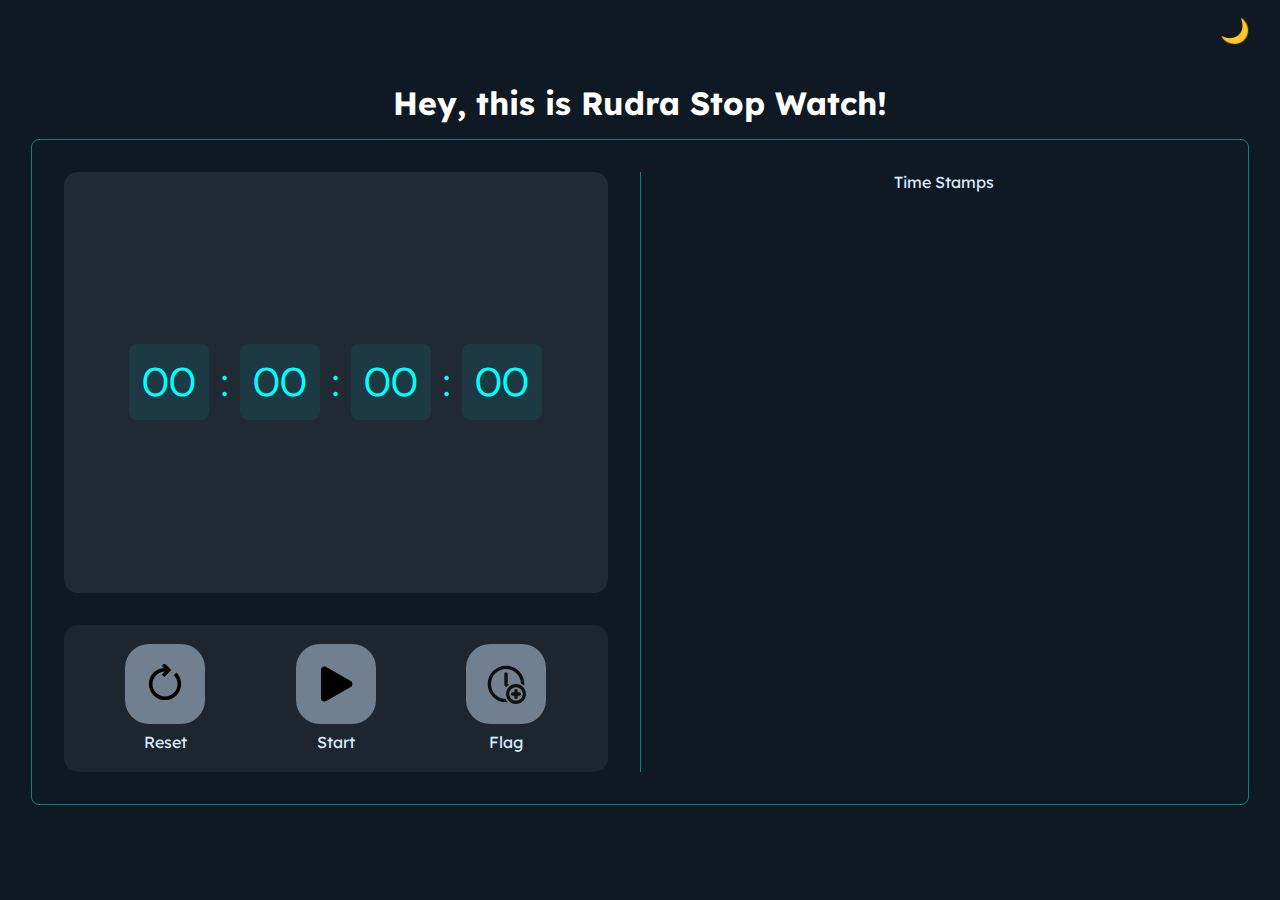
<file: index.html>
<!DOCTYPE html>
<html lang="en">
  <head>
    <meta charset="UTF-8" />
    <meta name="viewport" content="width=device-width, initial-scale=1.0" />
    <title>Rudra Watch</title>
    <link rel="stylesheet" href="style.css" />
    <link rel="preconnect" href="https://fonts.googleapis.com" />
    <link rel="preconnect" href="https://fonts.gstatic.com" crossorigin />
    <link
      href="https://fonts.googleapis.com/css2?family=DM+Sans:ital,opsz,wght@0,9..40,100..1000;1,9..40,100..1000&family=Lexend:wght@100..900&display=swap"
      rel="stylesheet"
    />
    <link rel="shortcut icon" href="./images/favicon.ico" type="image/x-icon">
  </head>
  <body>
    <h1>Hey, this is Rudra Stop Watch!</h1>

    <div class="theme-toggle">
      <button id="theme-btn">🌙</button>
    </div>

    <main>
      <div class="left">
        <div class="watch">
          <div class="clock">
            <div class="time-unit" id="hours">00</div>
            <div class="separator">:</div>
            <div class="time-unit" id="minutes">00</div>
            <div class="separator">:</div>
            <div class="time-unit" id="seconds">00</div>
            <div class="separator">:</div>
            <div class="time-unit" id="milliseconds">00</div>
          </div>
        </div>
        <div class="controls">
            <div class="btn reset-container">
                <img src="./images/reset.svg" alt="reset" >Reset
            </div>
            <div class="btn start-container">
              <img src="./images/start.svg" alt="reset" >
              <span class="btn-text">Start</span>
            </div>
            <div class="btn time-stamp-container">
              <img src="./images/time.svg" alt="reset" >Flag
            </div>
        </div>
      </div>

      <div class="v_line"></div>

      <div class="right">
        <span>Time Stamps</span>
        <div class="time-stamp-list">
        </div>
      </div>
    </main>

    <script src="script.js"></script>
  </body>
</html>
</file>
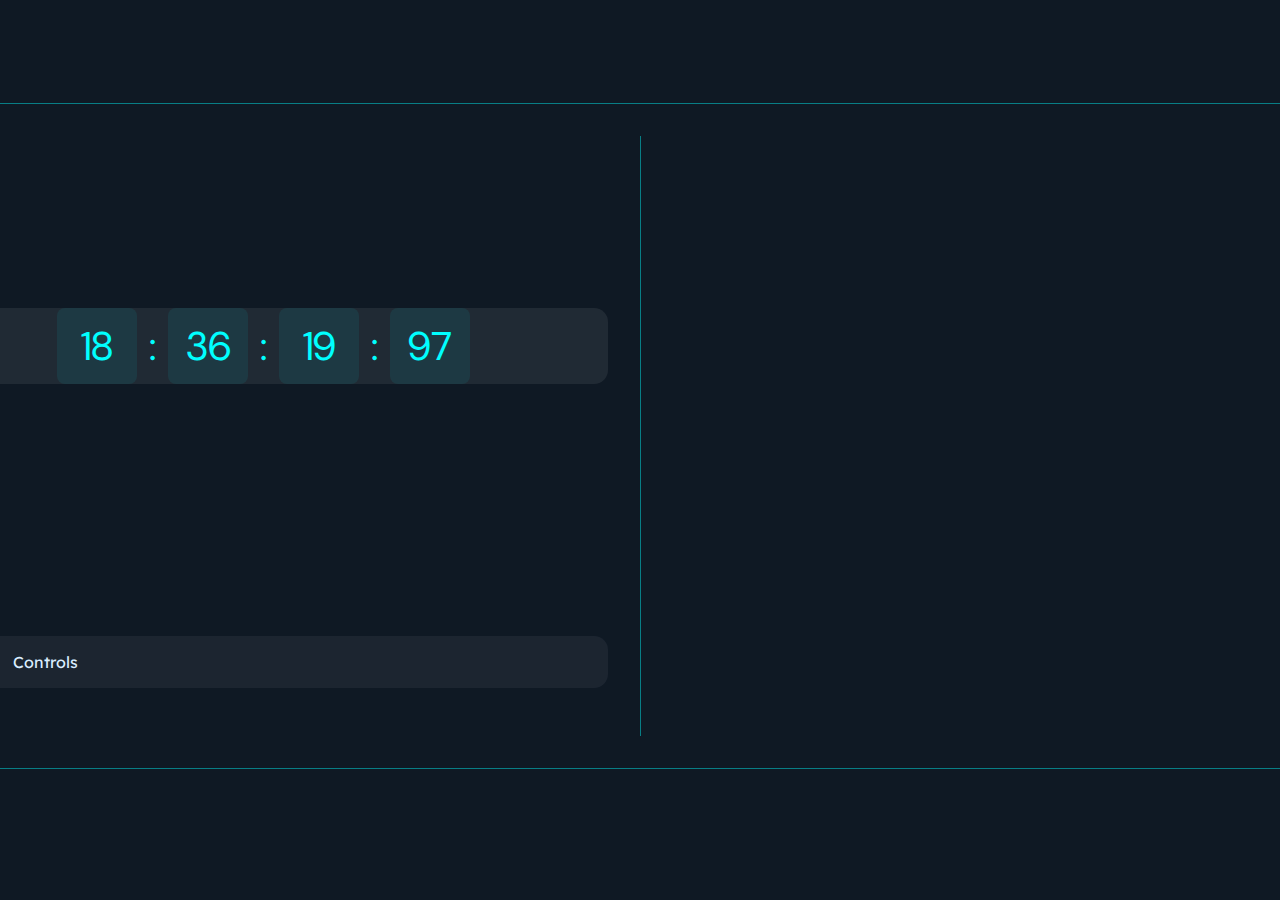
<file: hehehe.html>
<!DOCTYPE html>
<html lang="en">
  <head>
    <meta charset="UTF-8" />
    <meta name="viewport" content="width=device-width, initial-scale=1.0" />
    <title>Rudra  Digital Watch</title>
    <link rel="stylesheet" href="style.css" />
    <link rel="preconnect" href="https://fonts.googleapis.com" />
    <link rel="preconnect" href="https://fonts.gstatic.com" crossorigin />
    <link
      href="https://fonts.googleapis.com/css2?family=DM+Sans:ital,opsz,wght@0,9..40,100..1000;1,9..40,100..1000&family=Lexend:wght@100..900&display=swap"
      rel="stylesheet"
    />
    <style>
      /* Styling from your layout */
      body {
        height: 100vh;
        margin: 0;
        padding: 0;
        box-sizing: border-box;
        background-color: #0f1924;
        font-family: 'Lexend', sans-serif;
        display: flex;
        justify-content: center;
        align-items: center;
      }

      main {
        display: grid;
        grid-template-columns: 1fr auto 1fr;
        align-items: center;
        width: 90rem;
        height: 37.5rem;
        color: #daedff;
        border: solid 1.5px #00ffff71;
        border-radius: .5rem;
        padding: 2rem;
      }

      .left {
        display: grid;
        gap: 2rem;
        height: 100%;
        grid-template-rows: 1fr .35fr;
  *-
        display: flex;
        justify-content: center;
        align-items: center;
      }

      .controls {
        background-color: #e8f5ff0f;
        border-radius: .875rem;
      }

      .v_line {
        width: 1px;
        height: 100%;
        background-color: #00ffff71;
        margin: 0 2rem;
      }

      /* Clock container styling */
      .clock {
        display: flex;
        gap: 0.5rem;
        color: #00ffff;
        font-family: 'DM Sans', sans-serif;
      }

      /* Styling each unit box */
      .time-unit {
        background-color: #00ffff13;
        padding: 0.75rem 1.5rem;
        border-radius: 0.5rem;
        font-size: 2.5rem;
        display: flex;
        justify-content: center;
        align-items: center;
        text-align: center;
      }

      #hours {
        width: 2rem;
      }
      #minutes {
        width: 2rem;
      }
      #seconds {
        width: 2rem;
      }
      #milliseconds {
        width: 2rem;
      }

      .separator {
        display: flex;
        align-items: center;
        font-size: 2.5rem;
        padding: 0 0.25rem;
      }
    </style>
  </head>
  <body>
    <main>
      <div class="left">
        <div class="watch">
          <div class="clock">
            <div class="time-unit" id="hours">00</div>
            <div class="separator">:</div>
            <div class="time-unit" id="minutes">00</div>
            <div class="separator">:</div>
            <div class="time-unit" id="seconds">00</div>
            <div class="separator">:</div>
            <div class="time-unit" id="milliseconds">000</div>
          </div>
        </div>
        <div class="controls">Controls</div>
      </div>

      <div class="v_line"></div>

      <div class="right">
        <!-- You can add content here -->
      </div>
    </main>

    <script>
      // JavaScript for digital clock functionality
      const hoursElement = document.getElementById('hours');
      const minutesElement = document.getElementById('minutes');
      const secondsElement = document.getElementById('seconds');
      const millisecondsElement = document.getElementById('milliseconds');

      function updateClock() {
        const now = new Date();
        const hours = String(now.getHours()).padStart(2, '0');
        const minutes = String(now.getMinutes()).padStart(2, '0');
        const seconds = String(now.getSeconds()).padStart(2, '0');
        const milliseconds = now.getMilliseconds() % 100;

        hoursElement.textContent = hours;
        minutesElement.textContent = minutes;
        secondsElement.textContent = seconds;
        millisecondsElement.textContent = milliseconds;
      }

      // Update the clock every 1 millisecond
      setInterval(updateClock, 1);
    </script>
  </body>
</html>
</file>
<file: style.css>
/* General body settings */
body {
  min-height: 100vh;
  margin: 0;
  padding: 0;
  box-sizing: border-box;
  background-color: #0f1924; /* Dark background */
  font-family: "Lexend", sans-serif;
  display: flex;
  flex-direction: column;
  justify-content: center;
  align-items: center;
  text-align: center;
}

h1 {
  margin: 1rem 5.5rem;
  color: #fff;
}

main {
  display: grid;
  margin-bottom: 1.75rem;
  grid-template-columns: 1fr auto 1fr;
  align-items: center;
  width: 90%;
  height: 37.5rem;
  color: #daedff; /* Default text color */
  border: solid 1.5px #00ffff71;
  border-radius: 0.5rem;
  padding: 2rem;
}

/* Theme Toggle Button */
.theme-toggle {
  position: absolute;
  top: 1rem;
  right: 1.5rem;
}

#theme-btn {
  background-color: transparent;
  border: none;
  cursor: pointer;
  font-size: 1.5rem;
  color: #daedff; /* Default button color in dark theme */
}

#theme-btn:hover {
  color: #00a2a2; /* Hover color in dark theme */
}

/* Left section */
.left {
  display: grid;
  gap: 2rem;
  height: 100%;
  grid-template-columns: 1fr;
  grid-template-rows: 1fr 0.35fr;
  justify-content: center;
}

.watch {
  /* width: 100%; */
  background-color: #ffffff13; /* Transparent white for dark theme */
  border-radius: 0.875rem;
  display: flex;
  justify-content: center;
  align-items: center;
}

.v_line {
  width: 1px;
  height: 100%;
  background-color: #00ffff71; /* Cyan border */
  margin: 0 2rem;
}

/* Clock display */
.clock {
  display: flex;
  gap: 0.5rem;
  color: #00ffff; /* Cyan text in dark theme */
  font-family: "DM Sans", sans-serif;
}

/* Styling each unit box */
.time-unit {
  background-color: #00ffff13;
  padding: 0.75rem 1.5rem;
  border-radius: 0.5rem;
  font-size: 2.5rem;
  display: flex;
  justify-content: center;
  align-items: center;
  text-align: center;
}

#hours, #minutes, #seconds, #milliseconds {
  width: 2rem;
}

.separator {
  display: flex;
  align-items: center;
  font-size: 2.5rem;
  padding: 0 0.25rem;
}

/* Control buttons */
.controls {
  display: grid;
  grid-template-columns: repeat(3, 1fr);
  justify-items: center;
  align-content: center;
  background-color: #e8f5ff0f;
  border-radius: 0.875rem;
  padding: 1rem;
}

.btn {
  display: flex;
  flex-direction: column;
  justify-content: center;
  align-items: center;
  cursor: pointer;
}

img {
  border-radius: 1.5rem;
  padding: 1.25rem;
  background-color: slategray;
  height: 2.5rem;
  margin-bottom: 0.5rem;
}

img:hover {
  background-color: #00a2a2;
}

/* Right section */
.right {
  height: 100%; 
  display: grid;
  grid-template-rows: auto 1fr;
}

.time-stamp-list {
  height: 34rem;
  margin-top: 1rem;
  overflow: auto;
  border-radius: 1rem;
}

/* Light Theme Styles */
.light-mode {
  background-color: #f4f4f4;
  color: #000000; /* Dark text for light theme */
}

.light-mode h1 {
  color: #000;
}

.light-mode main {
  color: #000;
  border: solid 1.5px #00acc1;
}

.light-mode .watch {
  background-color: #e0f7fa;
}

.light-mode .clock {
  color: #000;
}

.light-mode .time-unit {
  background-color: #80deea;
  color: #000;
}

.light-mode .separator {
  color: #000;
}

.light-mode .v_line {
  background-color: #80deea;
}

.light-mode .controls {
  background-color: #e0f7fa;
}

.light-mode .btn img {
  background-color: #80deea;
}

.light-mode .btn img:hover {
  background-color: #00acc1;
}

.light-mode .time-stamp-list {
  background-color: #ffffff;
  color: #000;
}

.light-mode #theme-btn {
  color: #000;
}

.light-mode #theme-btn:hover {
  color: #000;
}

@media (max-width: 1024px) {
  main {
    width: 70%;
    min-height: 100vh;
    /* margin: 5rem 0; */
    display: grid;
    grid-template-columns: 1fr;
    grid-template-rows: 1fr auto 1fr;
    gap: 1rem;
  }

  .v_line {
    width: 100%;
    height: 1px;
    background-color: #00ffff71;
    margin: 2rem 0;
  }

  .time-stamp-list {
    height: 28rem;
  }

  img {
    height: 1.875rem;
    padding: 0.875rem;
    border-radius: 1.2rem;
  }

  .right > span {
    margin-left: 1rem;
  }
}

@media (max-width: 768px) {
  main {
    width: 80%;
  }
}

@media (max-width: 568px) {

  main {
    padding: 1rem;
  }
  .clock {
    justify-content: center;
    gap: 1.5%;
  }

  #hours, #minutes, #seconds, #milliseconds {
    width: 5vw;
  }

  .time-unit {
    font-size: 8vw;
    padding: 2.5vw 4.5vw;
  }

  .controls {
    padding: 1rem;
  }

  img {
    border-radius: 1rem;
    padding: 1rem;
    height: 1.5rem;
    margin-bottom: 0.5rem;
  }
}
</file>
